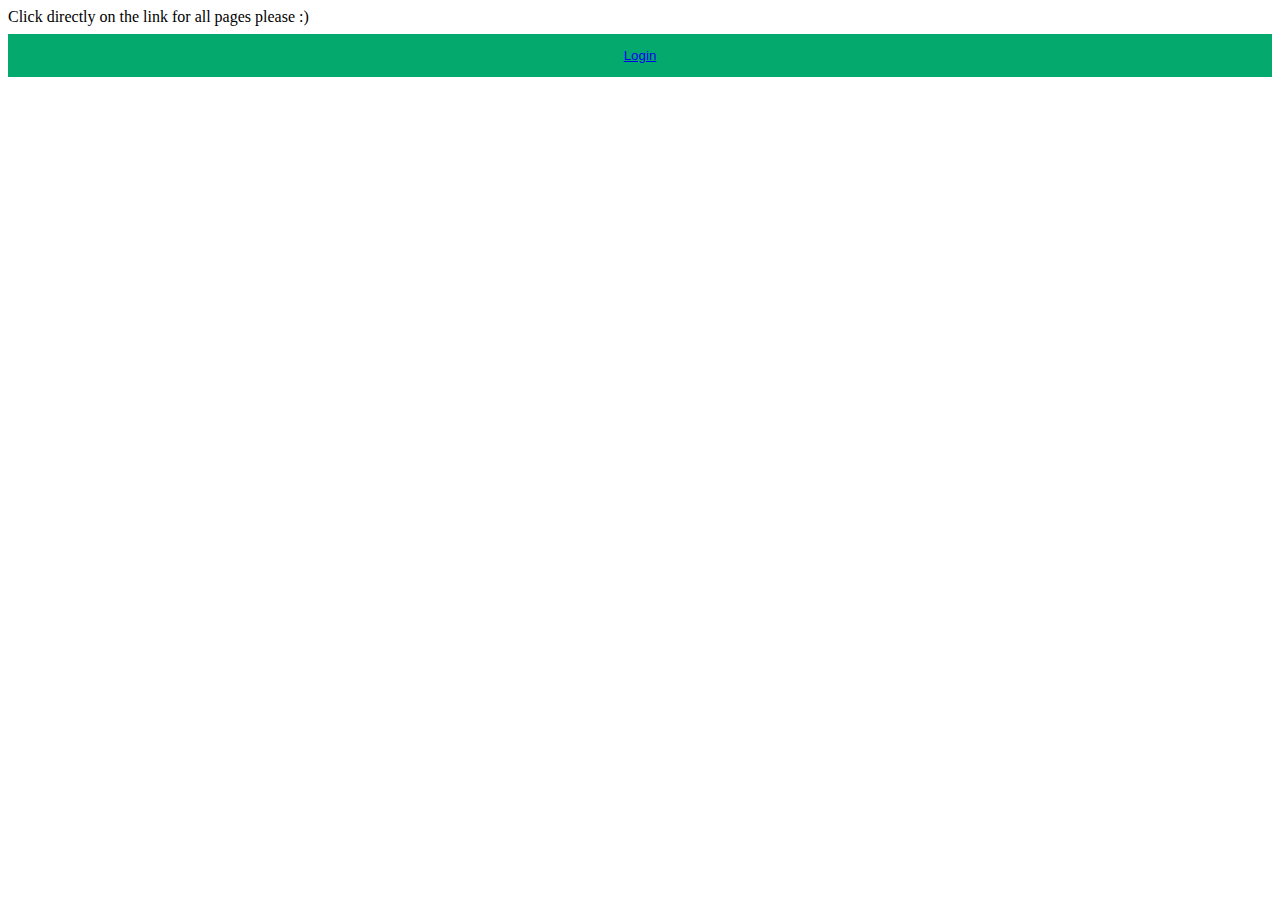
<file: Newcomers Info Website/index.html>
<!DOCTYPE html>
<html>
<head>
<meta charset="utf-8">
<meta name="viewport" content="width=device-width, initial-scale=1">
<meta http-equiv="X-UA-Compatible" content="ie=edge">
<title>sign in page</title>
<link rel="stylesheet" href="style.css">
</head>

Click directly on the link for all pages please :)
<button><a href="sign in page.html">Login</a></button>
</html>
</file>
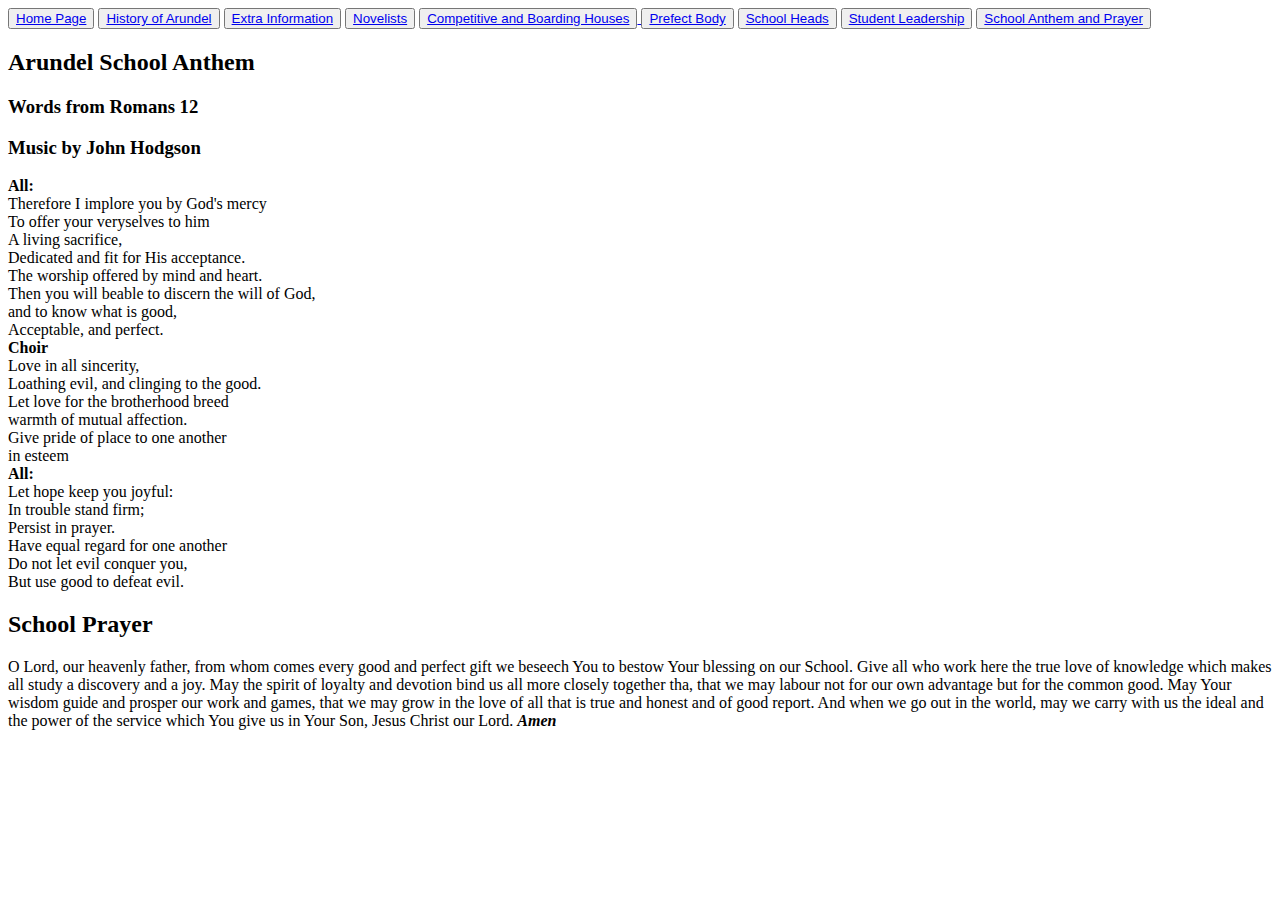
<file: Newcomers Info Website/anthem and prayer.html>
<!DOCTYPE>
<head>
<meta charset=utc-8>
<meta name="viewpoint" content=width device width, intial scale=1>
<title>School Anthem and Prayer</title>
</home>
<html>
<body>
<section>
<button><a href="Homepage.html">Home Page</a></button>
<button><a href="History of Arundel.html">History of Arundel</a></button>
<button><a href="Extra Info.html">Extra Information</a></button>
<button><a href="Games.html">Novelists</a></button>
<button><a href="Houses.html">Competitive and Boarding Houses</button>
<button><a href="prefect.html">Prefect Body</a></button>
<button><a href="School heads.html">School Heads</a></button>
<button><a href="captains.html">Student Leadership</a></button>
<button><a href="anthem and prayer.html">School Anthem and Prayer</a></button>
</section>
<section>
<h2>Arundel School Anthem</h2>
<h3>Words from Romans 12</h3>
<h3> Music by John Hodgson</h3>
<b>All:</b>
<br>Therefore I implore you by God's mercy
<br>To offer your veryselves to him
<br>A living sacrifice,
<br>Dedicated and fit for His acceptance.
<br>The worship offered by mind and heart.
<br>Then you will beable to discern the will of God,
<br>and to know what is good,
<br>Acceptable, and perfect.</br>
<b>Choir</b>
<br>Love in all sincerity,
<br>Loathing evil, and clinging to the good.
<br>Let love for the brotherhood breed
<br>warmth of mutual affection.
<br>Give pride of place to one another
<br>in esteem</br>
<b>All:</b>
<br>Let hope keep you joyful:
<br>In trouble stand firm;
<br>Persist in prayer.
<br>Have equal regard for one another
<br>Do not let evil conquer you,
<br>But use good to defeat evil.</br>
<h2>School Prayer</h2>
<p>O Lord, our heavenly father, from whom comes every good and perfect gift we beseech You to bestow Your blessing on our School. Give all who work here the true love of knowledge which makes all study a discovery and a joy. May the spirit of loyalty and devotion bind us all more closely together tha, that we may labour not for our own advantage but for the common good. May Your wisdom guide and prosper our work and games, that we may grow in the love of all that is true and honest and of good report. And when we go out in the world, may we carry with us the ideal and the power of the service which You give us in Your Son, Jesus Christ our Lord. <b><em>Amen</em></b></p>
</section>
</body>
</html>
</file>
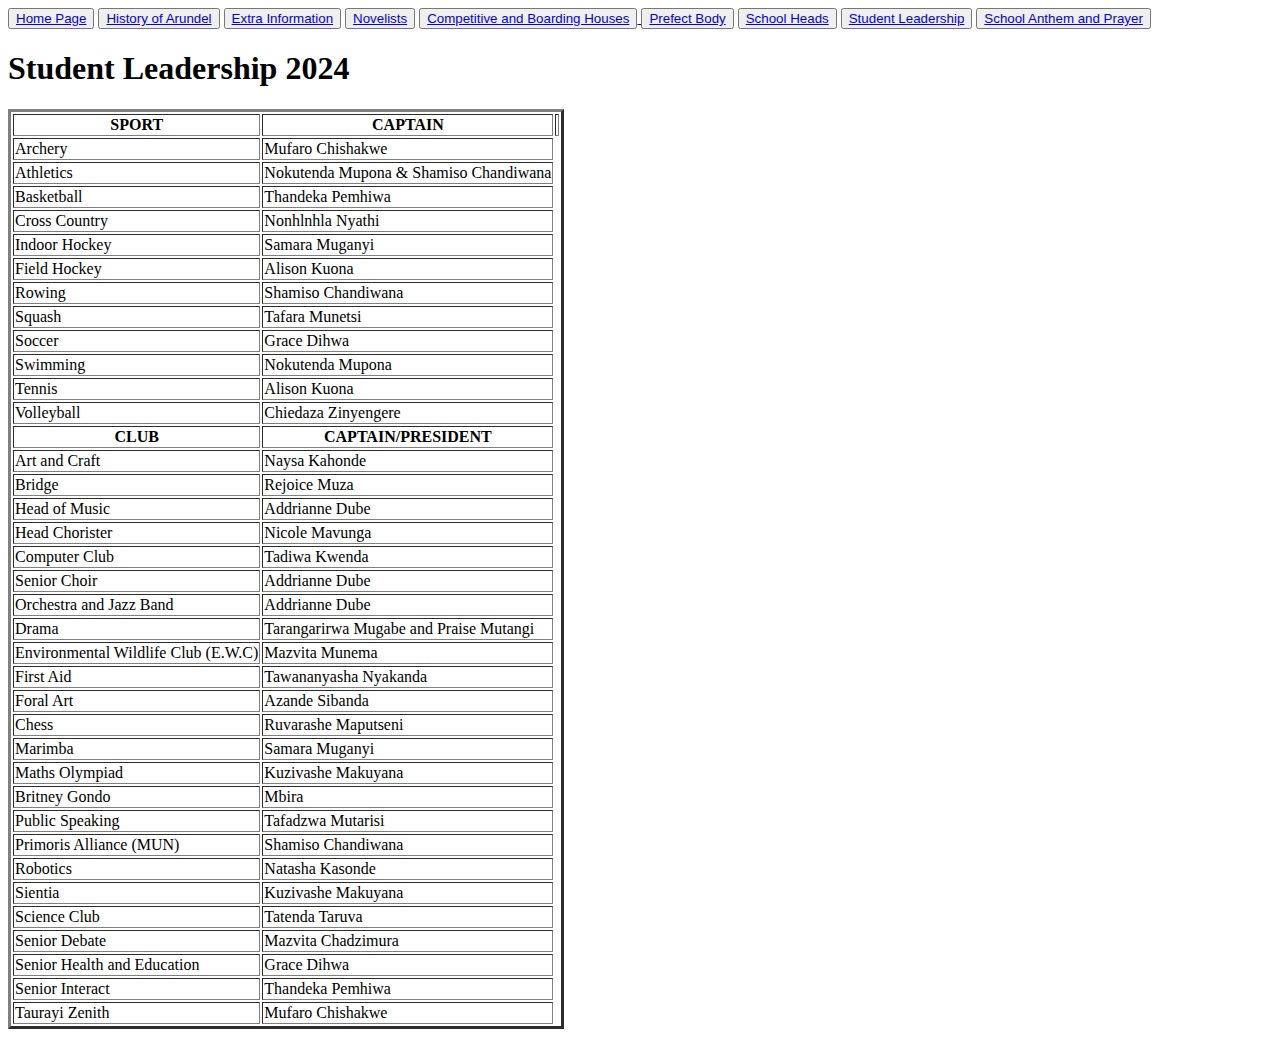
<file: Newcomers Info Website/captains.html>
<!DOCTYPE>
<head>
<meta charset=ufc-8>
<meta name="viewpoint" content="width device width, intial scale=1">
<title>Student Leadership 2024</title>
</head>
<html>
<body>
<section>
<button><a href="Homepage.html">Home Page</a></button>
<button><a href="History of Arundel.html">History of Arundel</a></button>
<button><a href="Extra Info.html">Extra Information</a></button>
<button><a href="Games.html">Novelists</a></button>
<button><a href="Houses.html">Competitive and Boarding Houses</button>
<button><a href="prefect.html">Prefect Body</a></button>
<button><a href="School heads.html">School Heads</a></button>
<button><a href="captains.html">Student Leadership</a></button>
<button><a href="anthem and prayer.html">School Anthem and Prayer</a></button>
</section>
<section>
<h1>Student Leadership 2024</h1>
<p>
<table border="3">
<tr>
<th><b>SPORT</b></th>
<th><b>CAPTAIN</b><th>
</tr>
<tr>
<td>Archery</td>
<td>Mufaro Chishakwe </td>
</tr>
<tr>
<td>Athletics </td>
<td>Nokutenda Mupona & Shamiso Chandiwana </td>
</tr>
<tr>
<td>Basketball </td>
<td>Thandeka Pemhiwa </td>
</tr>
<tr>
<td>Cross Country </td>
<td>Nonhlnhla Nyathi </td>
</tr>
<tr>
<td>Indoor Hockey </td>
<td>Samara Muganyi </td>
</tr>
<tr>
<td>Field Hockey </td>
<td>Alison Kuona </td>
</tr>
<tr>
<td>Rowing </td>
<td>Shamiso Chandiwana </td>
</tr>
<tr>
<td>Squash </td>
<td>Tafara Munetsi </td>
</tr>
<tr>
<td>Soccer </td>
<td>Grace Dihwa </td>
</tr>
<tr>
<td>Swimming </td>
<td>Nokutenda Mupona </td>
</tr>
<tr>
<td>Tennis </td>
<td>Alison Kuona </td>
</tr>
<tr>
<td>Volleyball </td>
<td>Chiedaza Zinyengere </td>
</tr>
<tr>
<th><b>CLUB </th>
<th>CAPTAIN/PRESIDENT</b> </th>
</tr>
<tr>
<td>Art and Craft </td>
<td>Naysa Kahonde </td>
</tr>
<tr>
<td>Bridge </td>
<td>Rejoice Muza </td>
</tr>
<tr>
<td>Head of Music </td>
<td>Addrianne Dube </td>
</tr>
<tr>
<td>Head Chorister </td>
<td>Nicole Mavunga </td>
</tr>
<tr>
<td>Computer Club </td>
<td>Tadiwa Kwenda </td>
</tr>
<tr>
<td>Senior Choir </td>
<td>Addrianne Dube </td>
</tr>
<tr>
<td>Orchestra and Jazz Band </td>
<td>Addrianne Dube </td>
</tr>
<tr>
<td>Drama </td>
<td>Tarangarirwa Mugabe and Praise Mutangi </td>
</tr>
<tr>
<td>Environmental Wildlife Club (E.W.C) </td>
<td>Mazvita Munema </td>
</tr>
<tr>
<td>First Aid </td>
<td>Tawananyasha Nyakanda </td>
</tr>
<tr>
<td>Foral Art </td>
<td>Azande Sibanda </td>
</tr>
<tr>
<td>Chess </td>
<td>Ruvarashe Maputseni </td>
</tr>
<tr>
<td>Marimba </td>
<td>Samara Muganyi </td>
</tr>
<tr>
<td>Maths Olympiad </td>
<td>Kuzivashe Makuyana </td>
</tr>
<tr>
<td>Britney Gondo </td>
<td>Mbira </td>
</tr>
<tr>
<td>Public Speaking </td>
<td>Tafadzwa Mutarisi </td>
</tr>
<tr>
<td>Primoris Alliance (MUN) </td>
<td>Shamiso Chandiwana </td>
</tr>
<tr>
<td>Robotics </td>
<td>Natasha Kasonde </td>
</tr>
<tr>
<td>Sientia </td>
<td>Kuzivashe Makuyana </td>
</tr>
<tr>
<td>Science Club </td>
<td>Tatenda Taruva </td>
</tr>
<tr>
<td>Senior Debate </td>
<td>Mazvita Chadzimura </td>
</tr>
<tr>
<td>Senior Health and Education </td>
<td>Grace Dihwa </td>
</tr>
<tr>
<td>Senior Interact </td>
<td>Thandeka Pemhiwa </td>
</tr>
<tr>
<td>Taurayi Zenith </td>
<td>Mufaro Chishakwe </td>
</tr>
</p>
</section>




</body>
</html>
</file>
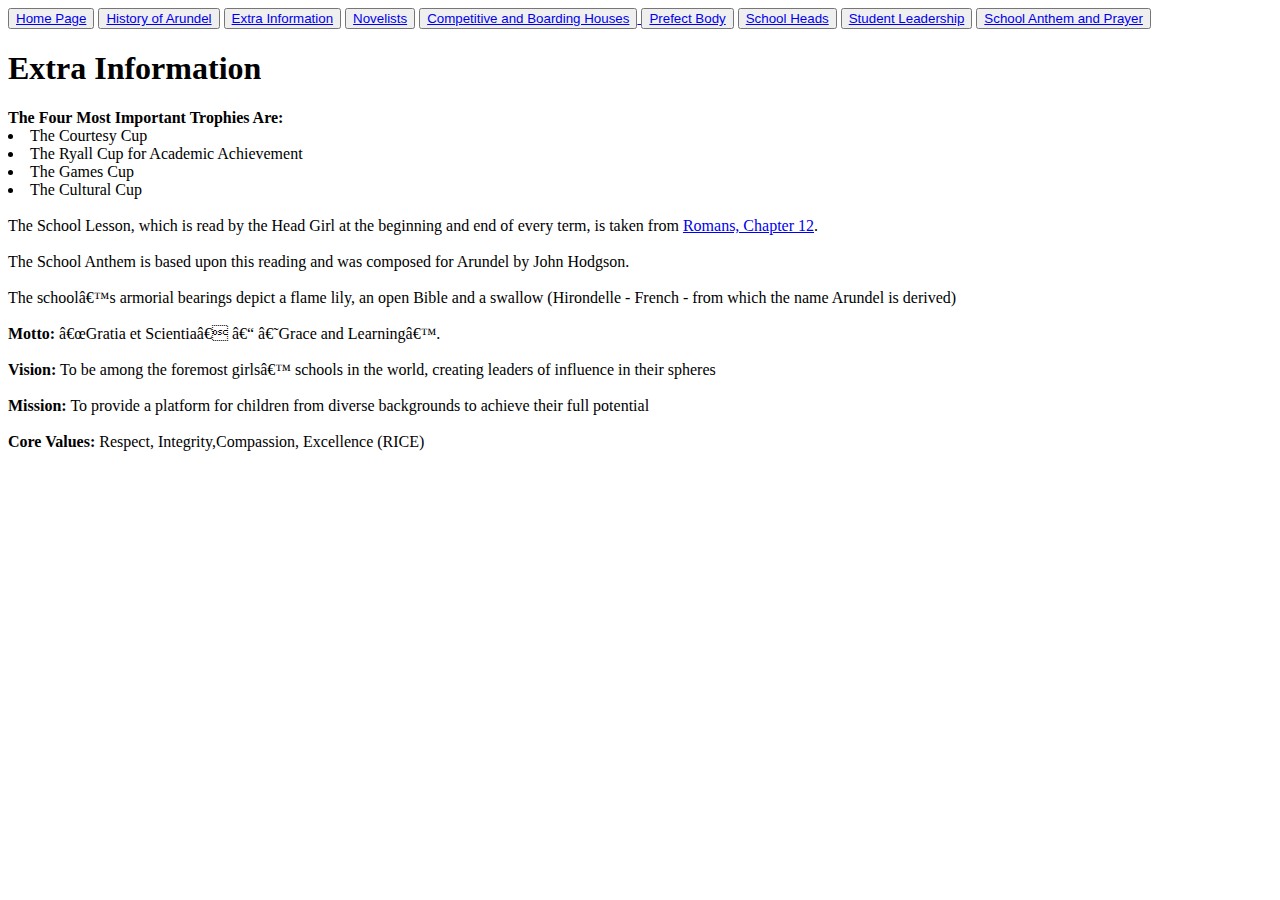
<file: Newcomers Info Website/Extra Info.html>
<!DOCTYPR html>
<html>
<head>
<meta charset="ufc-8">
<meta name="viewpoint" content="width=device-width, initial-scale=1">
<title>Extra Information</title>
</head>
<body>
<section>
<button><a href="Homepage.html">Home Page</a></button>
<button><a href="History of Arundel.html">History of Arundel</a></button>
<button><a href="Extra Info.html">Extra Information</a></button>
<button><a href="Games.html">Novelists</a></button>
<button><a href="Houses.html">Competitive and Boarding Houses</button>
<button><a href="prefect.html">Prefect Body</a></button>
<button><a href="School heads.html">School Heads</a></button>
<button><a href="captains.html">Student Leadership</a></button>
<button><a href="anthem and prayer.html">School Anthem and Prayer</a></button>
</section>

<h1>Extra Information</h1>

<section>
<b>The Four Most Important Trophies Are:</b>
<l>
<li>The Courtesy Cup</li>
<li>The Ryall Cup for Academic Achievement</li>
<li>The Games Cup </li>
<li>The Cultural Cup </li>
</l>
</section>

<section>
<br>The School Lesson, which is read by the Head Girl at the beginning and end of every term, is taken from <a href="romans 12.html">Romans, Chapter 12</a>.</br> 
<br>The School Anthem is based upon this reading and was composed for Arundel by John Hodgson.</br> 
<br>The school’s armorial bearings depict a flame lily, an open Bible and a swallow (Hirondelle - French - from which the name Arundel is derived)</br>
</section>

<section>
<br><b>Motto:</b> “Gratia et Scientia” – ‘Grace and Learning’.</br>
<br><b>Vision:</b> To be among the foremost girls’ schools in the world, creating leaders of influence in their spheres</br>
<br><b>Mission:</b> To provide a platform for children from diverse backgrounds to achieve their full potential</br>
<br><b>Core Values:</b> Respect, Integrity,Compassion, Excellence (RICE)</br>
</section>
<p>

</body>
</html>
</file>
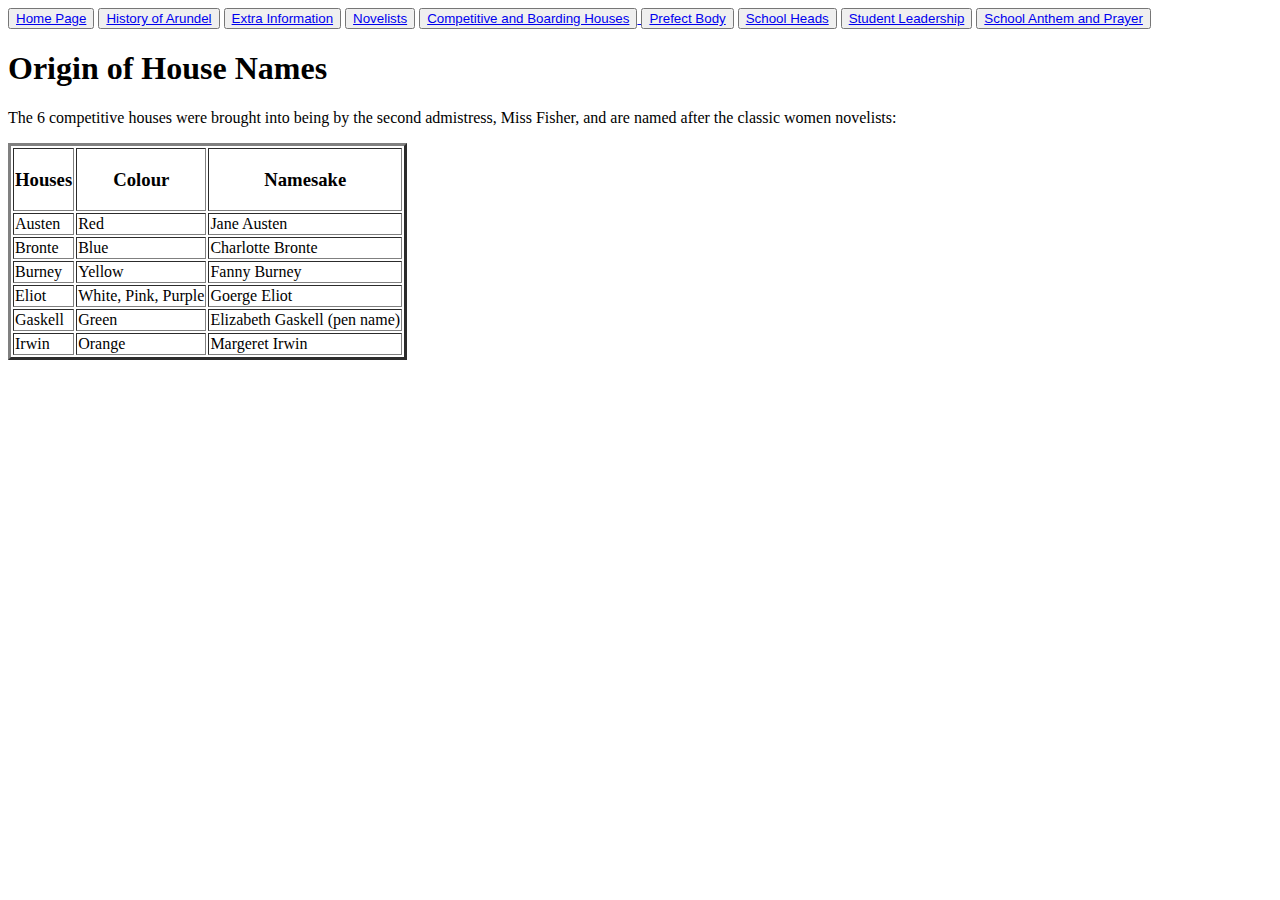
<file: Newcomers Info Website/Games.html>
<!DOCTYPE html>
<head>
<meta charset="ufc-8">
<meta name="viewpoint" content="width device-width, initial-scale=1">
<title>The Novelists</title>
</head>
<html>
<body>
<section>
<button><a href="Homepage.html">Home Page</a></button>
<button><a href="History of Arundel.html">History of Arundel</a></button>
<button><a href="Extra Info.html">Extra Information</a></button>
<button><a href="Games.html">Novelists</a></button>
<button><a href="Houses.html">Competitive and Boarding Houses</button>
<button><a href="prefect.html">Prefect Body</a></button>
<button><a href="School heads.html">School Heads</a></button>
<button><a href="captains.html">Student Leadership</a></button>
<button><a href="anthem and prayer.html">School Anthem and Prayer</a></button>
</section>
<h1>Origin of House Names</h1>

<section>
<p>The 6 competitive houses were brought into being by the second admistress, Miss Fisher, and are named after the classic women novelists:</p>
</section>

<section>
<p>
<table border="3">
<tr>
<th><h3>Houses</h3></th>
<th><h3>Colour</h3></th>
<th><h3>Namesake</h3></th>
</tr>
<tr>
<td>Austen</td>
<td>Red</td>
<td>Jane Austen</td>
</tr>
<tr>
<td>Bronte</td>
<td>Blue</td>
<td>Charlotte Bronte</td>
</tr>
<tr>
<td>Burney</td>
<td>Yellow</td>
<td>Fanny Burney</td>
</tr>
<tr>
<td>Eliot</td>
<td>White, Pink, Purple</td>
<td>Goerge Eliot</td>
</tr>
<tr>
<td>Gaskell</td>
<td>Green</td>
<td>Elizabeth Gaskell (pen name)</td>
</tr>
<tr>
<td>Irwin</td>
<td>Orange</td>
<td>Margeret Irwin</td>
</tr>
<table>
</p>
</section>

</body>
</html>
</file>
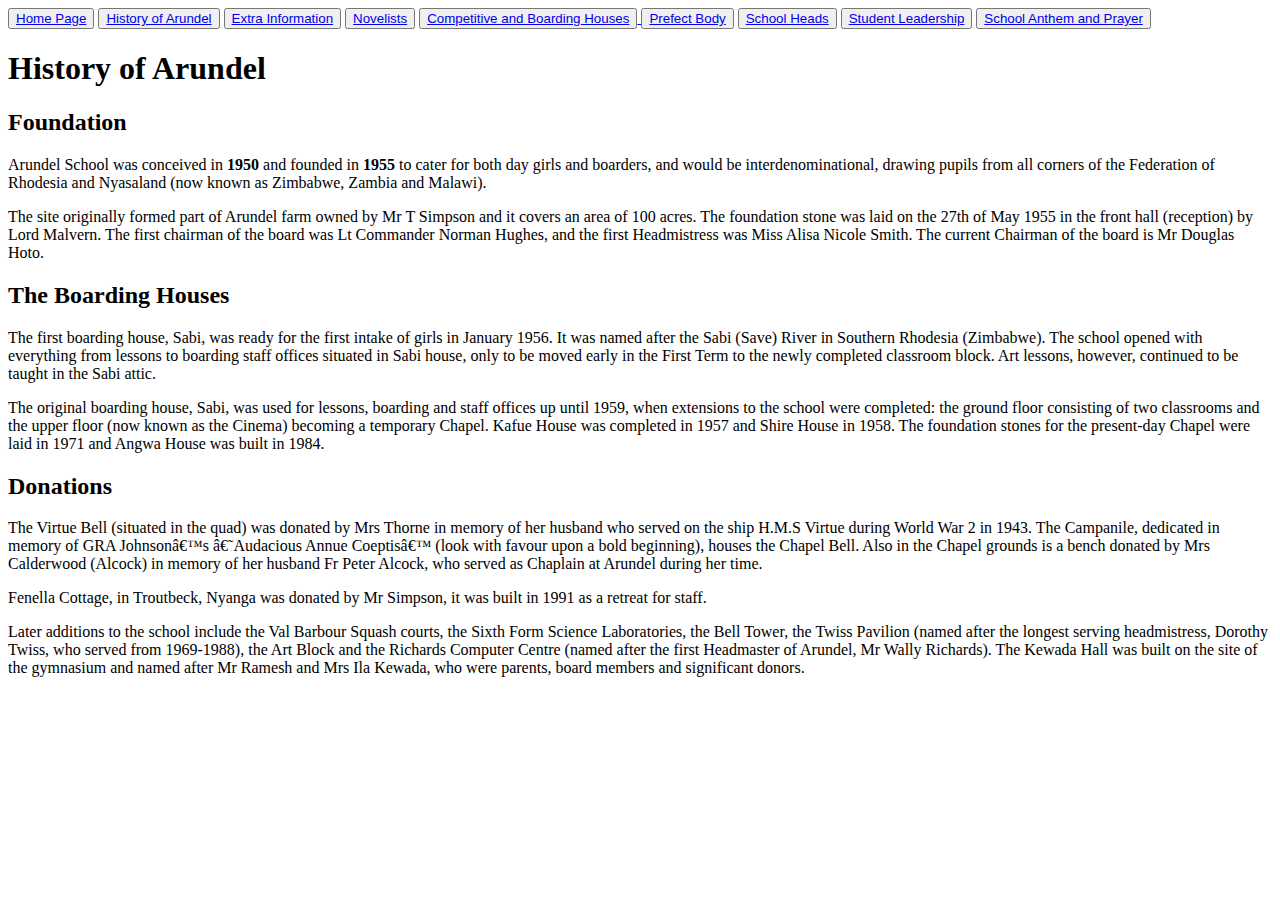
<file: Newcomers Info Website/History of Arundel.html>
<!DOCTYPR html> 
<html>
<head>
<meta charset="ufc-8">
<meta name="viewpoint" content="width=device-width, initial-scale=1">
<title>History of Arundel</title>
</head>
<body>
<section>
<button><a href="Homepage.html">Home Page</a></button>
<button><a href="History of Arundel.html">History of Arundel</a></button>
<button><a href="Extra Info.html">Extra Information</a></button>
<button><a href="Games.html">Novelists</a></button>
<button><a href="Houses.html">Competitive and Boarding Houses</button>
<button><a href="prefect.html">Prefect Body</a></button>
<button><a href="School heads.html">School Heads</a></button>
<button><a href="captains.html">Student Leadership</a></button>
<button><a href="anthem and prayer.html">School Anthem and Prayer</a></button>
</section>
<h1>History of Arundel</h1>
<section>
<h2>Foundation</h2>
<p>Arundel School was conceived in <strong>1950</strong> and founded in <strong>1955</strong> to cater for both day girls and boarders, and would be interdenominational, drawing pupils from all corners of the Federation of Rhodesia and Nyasaland (now known as Zimbabwe, Zambia and Malawi). </p>
<p>The site originally formed part of Arundel farm owned by Mr T Simpson and it covers an area of 100 acres. The foundation stone was laid on the 27th of May 1955 in the front hall (reception) by Lord Malvern. The first chairman of the board was Lt Commander Norman Hughes, and the first Headmistress was Miss Alisa Nicole Smith. The current Chairman of the board is Mr Douglas Hoto.</p>
</section>

<section>
<h2>The Boarding Houses</h2>
<p>The first boarding house, Sabi, was ready for the first intake of girls in January 1956. It was named after the Sabi (Save) River in Southern Rhodesia (Zimbabwe). The school opened with everything from lessons to boarding staff offices situated in Sabi house, only to be moved early in the First Term to the newly completed classroom block. Art lessons, however, continued to be taught in the Sabi attic. </p>
<p>The original boarding house, Sabi, was used for lessons, boarding and staff offices up until 1959, when extensions to the school were completed: the ground floor consisting of two classrooms and the upper floor (now known as the Cinema) becoming a temporary Chapel. Kafue House was completed in 1957 and Shire House in 1958. The foundation stones for the present-day Chapel were laid in 1971 and Angwa House was built in 1984.</p>
</section>

<section>
<h2>Donations</h2>
<p>The Virtue Bell (situated in the quad) was donated by Mrs Thorne in memory of her husband who served on the ship H.M.S Virtue during World War 2 in 1943. The Campanile, dedicated in memory of GRA Johnson’s ‘Audacious Annue Coeptis’ (look with favour upon a bold beginning), houses the Chapel Bell. Also in the Chapel grounds is a bench donated by Mrs Calderwood (Alcock) in memory of her husband Fr Peter Alcock, who served as Chaplain at Arundel during her time.</p>
<p>Fenella Cottage, in Troutbeck, Nyanga was donated by Mr Simpson, it was built in 1991 as a retreat for staff.</p> 
<p>Later additions to the school include the Val Barbour Squash courts, the Sixth Form Science Laboratories, the Bell Tower, the Twiss Pavilion (named after the longest serving headmistress, Dorothy Twiss, who served from 1969-1988), the Art Block and the Richards Computer Centre (named after the first Headmaster of Arundel, Mr Wally Richards). The Kewada Hall was built on the site of the gymnasium and named after Mr Ramesh and Mrs Ila Kewada, who were parents, board members and significant donors.</p>
</section>

</body>
</html>
</file>
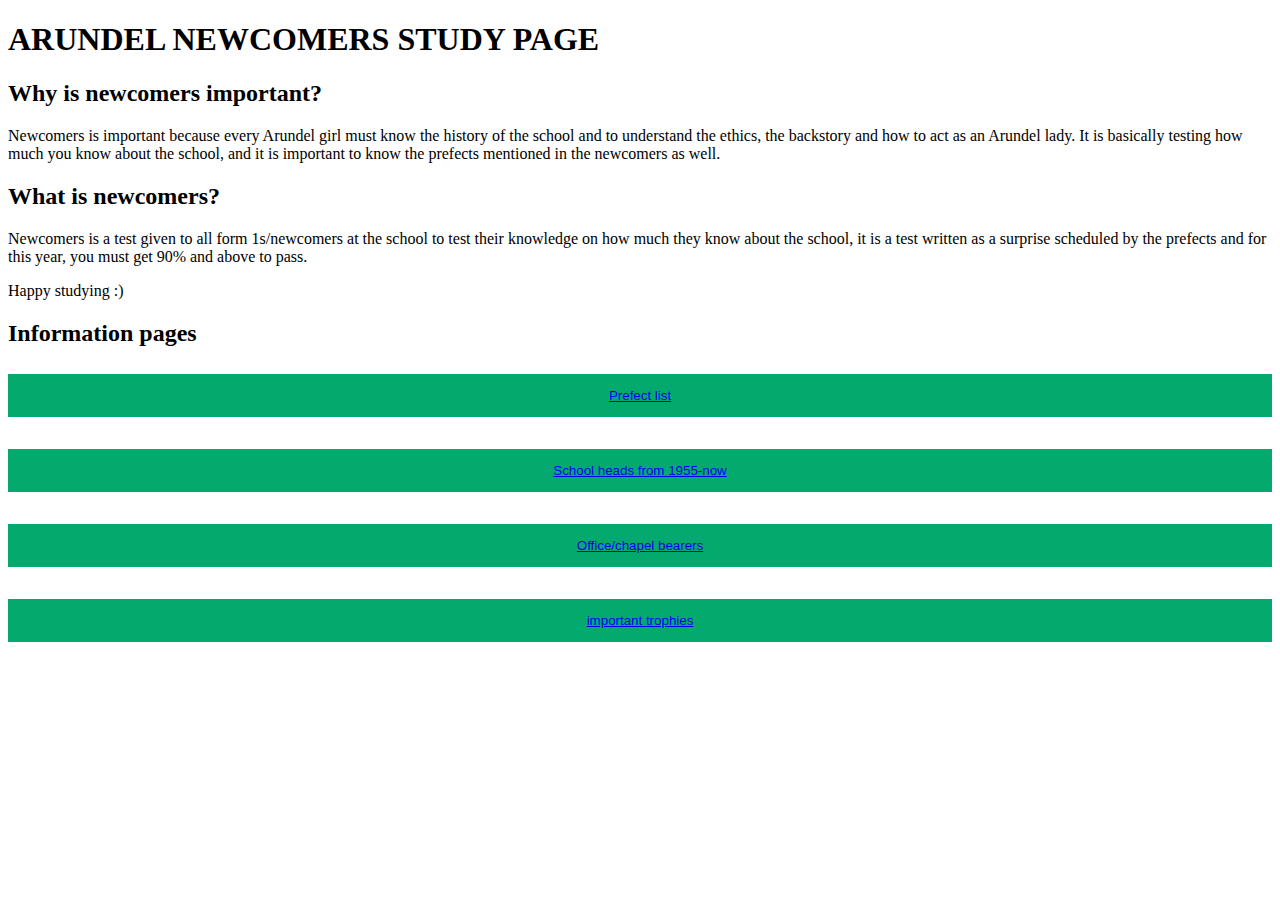
<file: Newcomers Info Website/Homepage 2.html>
<!DOCTYPE html>
<html>
<head>
<meta charset="utf-8">
<meta name="viewport" content="width=device-width, initial-scale=1">
<meta http-equiv="X-UA-Compatible" content="ie=edge">
<title>Newcomers homepage</title>
<link rel="stylesheet" href="style.css">
</head>
<section>
<h1>ARUNDEL NEWCOMERS STUDY PAGE</h1>

<h2>Why is newcomers important?</h2>

Newcomers is important because every Arundel girl must know the history of the school and to understand the ethics, the backstory and how to act as an Arundel lady. It is basically testing how much you know about the school, and it is important to know the prefects mentioned in the newcomers as well.

<h2>What is newcomers?</h2>

<p>
Newcomers is a test given to all form 1s/newcomers at the school to test their knowledge on how much they know about the school, it is a test written as a surprise scheduled by the prefects and for this year, you must get 90% and above to pass.
</p> 
<p>
Happy studying :)
</p>
</section>
<section>
<h2>Information pages</h2>
<p>
<button><a href="prefect.html">Prefect list</a></button>
</p>
<p>
<button><a href="School heads.html">School heads from 1955-now</a></button>
</p>
<p>
<button><a href="office and chapel bearers.html">Office/chapel bearers</a></button>
</p>
<p>
<button><a href="four of our most important trophies.html">important trophies<a></button>
</html>
</file>
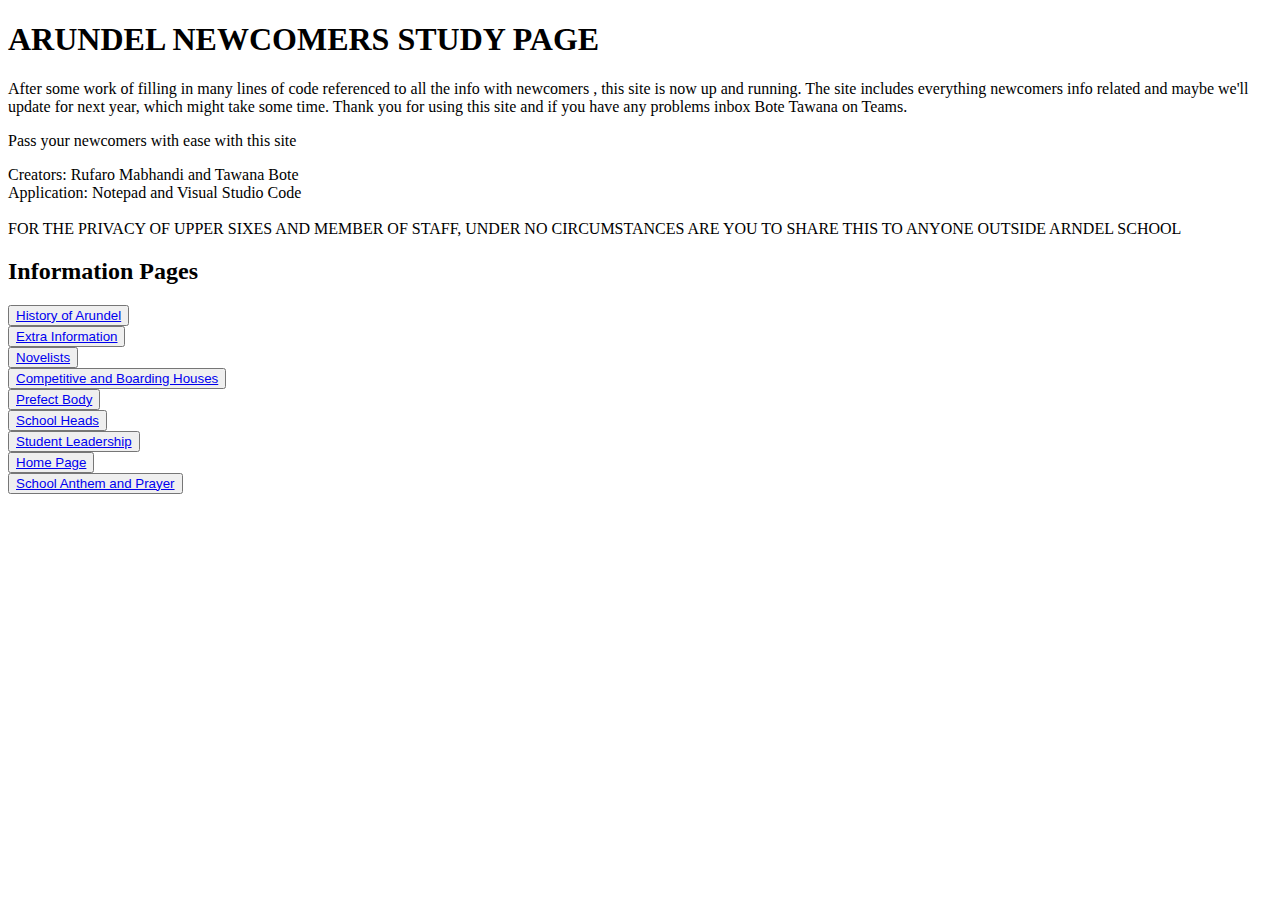
<file: Newcomers Info Website/Homepage.html>
<!DOCTYPE html>
<head>
<meta charset="ufc-8">
<meta name="viewpoint" content="width device-width, initial-scale=1">
<title>Home Page</title>
</head>
<html>
<body>
<h1>ARUNDEL NEWCOMERS STUDY PAGE</h1>

<section>
<p>After some work of filling in many lines of code referenced to all the info with newcomers , this site is now up and running. The site includes everything newcomers info related and maybe we'll update for next year, which might take some time. Thank you for using this site and if you have any problems inbox Bote Tawana on Teams.</p>
<p>Pass your newcomers with ease with this site</p>
<p>Creators: Rufaro Mabhandi and Tawana Bote <br>Application: Notepad and Visual Studio Code</br><br>FOR THE PRIVACY OF UPPER SIXES AND MEMBER OF STAFF, UNDER NO CIRCUMSTANCES ARE YOU TO SHARE THIS TO ANYONE OUTSIDE ARNDEL SCHOOL</p>
</section>

<section>
<h2>Information Pages</h2>
<button><a href="History of Arundel.html">History of Arundel</a></button>
<br><button><a href="Extra Info.html">Extra Information</a></button>
<br><button><a href="Games.html">Novelists</a></button>
<br><button><a href="Houses.html">Competitive and Boarding Houses</button>
<br><button><a href="prefect.html">Prefect Body</a></button>
<br><button><a href="School heads.html">School Heads</a></button>
<br><button><a href="captains.html">Student Leadership</a></button>
<br><button><a href="Homepage.html">Home Page</a></button>
<br><button><a href="anthem and prayer.html">School Anthem and Prayer</a></button>
</section>

</body>
</html>
</file>
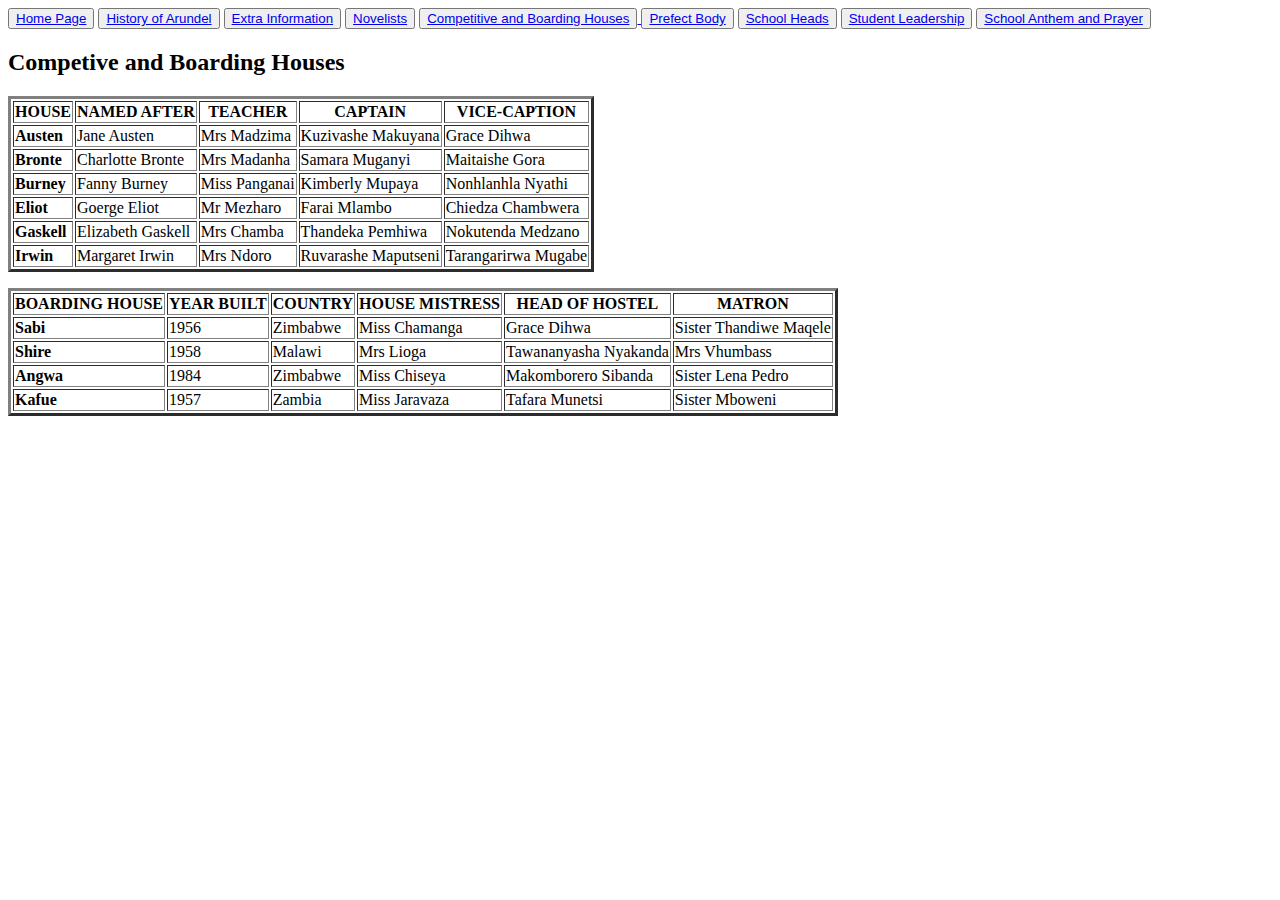
<file: Newcomers Info Website/Houses.html>
<!DOCTYPE html>
<head>
<meta charset="ufc-8">
<meta name="viewpoint" content="width device-width, initial-scale=1">
<title>Competitive and Boarding Houses</title>
</head>
<html>
<body>
<section>
<button><a href="Homepage.html">Home Page</a></button>
<button><a href="History of Arundel.html">History of Arundel</a></button>
<button><a href="Extra Info.html">Extra Information</a></button>
<button><a href="Games.html">Novelists</a></button>
<button><a href="Houses.html">Competitive and Boarding Houses</button>
<button><a href="prefect.html">Prefect Body</a></button>
<button><a href="School heads.html">School Heads</a></button>
<button><a href="captains.html">Student Leadership</a></button>
<button><a href="anthem and prayer.html">School Anthem and Prayer</a></button>
</section>

<section>
<h2>Competive and Boarding Houses</h2>
<p>
<table border="3">
<tr>
<th><b>HOUSE</b></th>
<th><b>NAMED AFTER</b></th>
<th><b>TEACHER</b></th>
<th><b>CAPTAIN</b></th>
<th><b>VICE-CAPTION</b></th>
</tr>
<tr>
<td><b>Austen</b></td>
<td>Jane Austen</td>
<td>Mrs Madzima</td>
<td>Kuzivashe Makuyana</td>
<td>Grace Dihwa</td>
</tr>
<tr>
<td><b>Bronte</b></td>
<td>Charlotte Bronte</td>
<td>Mrs Madanha</td>
<td>Samara Muganyi</td>
<td>Maitaishe Gora</td>
</tr>
<tr>
<td><b>Burney</b></td>
<td>Fanny Burney</td>
<td>Miss Panganai</td>
<td>Kimberly Mupaya</td>
<td>Nonhlanhla Nyathi</td>
</tr>
<tr>
<td><b>Eliot</b></td>
<td>Goerge Eliot</td>
<td>Mr Mezharo</td>
<td>Farai Mlambo</td>
<td>Chiedza Chambwera</td>
</tr>
<tr>
<td><b>Gaskell</b></td>
<td>Elizabeth Gaskell</td>
<td>Mrs Chamba</td>
<td>Thandeka Pemhiwa</td>
<td>Nokutenda Medzano</td>
</tr>
<tr>
<td><b>Irwin</b></td>
<td>Margaret Irwin</td>
<td>Mrs Ndoro</td>
<td>Ruvarashe Maputseni</td>
<td>Tarangarirwa Mugabe</td>
</tr>
</p>
</section>

<section>
<table border="3">
<p>
<tr>
<th><b>BOARDING HOUSE</b></th>
<th><b>YEAR BUILT</b></th>
<th><b>COUNTRY</b></th>
<th><b>HOUSE MISTRESS</b></th>
<th><b>HEAD OF HOSTEL</b></th>
<th><b>MATRON</b></th>
</tr>
<tr>
<td><b>Sabi</b></td>
<td>1956</td>
<td>Zimbabwe</td>
<td>Miss Chamanga</td>
<td>Grace Dihwa</td>
<td>Sister Thandiwe Maqele</td>
</tr>
<tr>
<td><b>Shire</b></td>
<td>1958</td>
<td>Malawi</td>
<td>Mrs Lioga</td>
<td>Tawananyasha Nyakanda</td>
<td>Mrs Vhumbass</td>
</tr>
<tr>
<td><b>Angwa</b></td>
<td>1984</td>
<td>Zimbabwe</td>
<td>Miss Chiseya</td>
<td>Makomborero Sibanda</td>
<td>Sister Lena Pedro</td>
</tr>
<tr>
<td><b>Kafue</b></td>
<td>1957</td>
<td>Zambia</td>
<td>Miss Jaravaza</td>
<td>Tafara Munetsi</td>
<td>Sister Mboweni</td>
</tr>
</p>
</section>

</body>
</html>
</file>
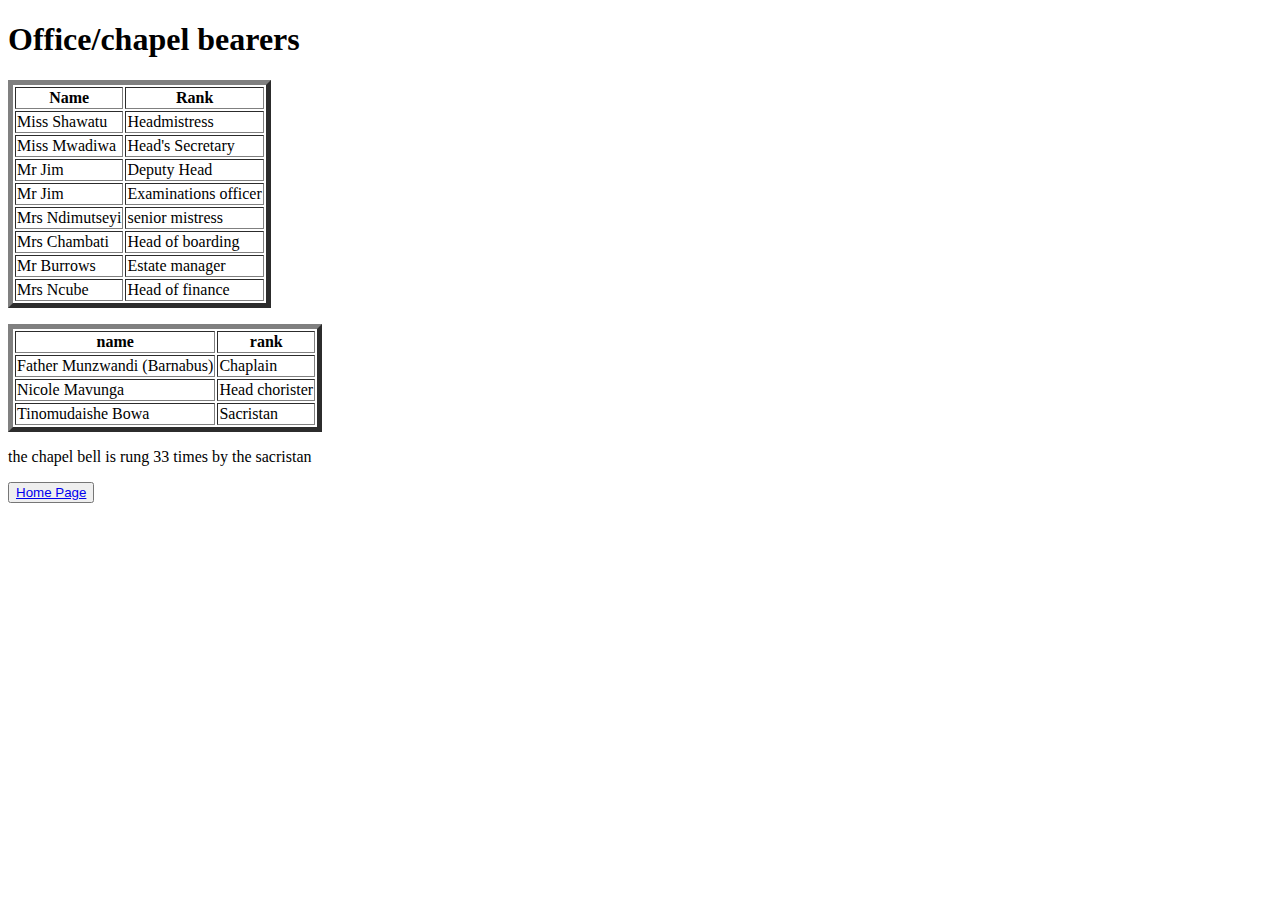
<file: Newcomers Info Website/office and chapel bearers.html>
<!DOCTYPE html>
<html>
<head>
<meta charset="utf-8">
<meta name="viewport" content="width=device-width, initial-scale=1">
<title>office and chapel bearers</title>
</head>
<section>
<h1>Office/chapel bearers</h1>
<p>
<table>
<table border="5">
<tr>
	<th>Name</th>
	<th>Rank</th>
</tr>
<tr>
	<td>Miss Shawatu</td>
	<td>Headmistress</td>
</tr>
<tr>
	<td>Miss Mwadiwa</td>
	<td>Head's Secretary</td>
</tr>
<tr>
	<td>Mr Jim</td>
	<td>Deputy Head</td>
</tr>
<tr>
	<td>Mr Jim</td>
	<td>Examinations officer</td>
</tr>
<tr>
	<td>Mrs Ndimutseyi</td>
	<td>senior mistress</td>
</tr>
<tr>
	<td>Mrs Chambati</td>
	<td>Head of boarding</td>
</tr>
<tr>
	<td>Mr Burrows</td>
	<td>Estate manager</td>
</tr>
<tr>
	<td>Mrs Ncube</td>
	<td>Head of finance</td>
</tr>
</table>
</p>
<p>
<table>
<table border="5">
<tr>
	<th>name</th>
	<th>rank</th>
</tr>
<tr>
	<td>Father Munzwandi (Barnabus)</td>
	<td>Chaplain</td>
</tr>
<tr>
	<td>Nicole Mavunga</td>
	<td>Head chorister</td>
</tr>
<tr>
	<td>Tinomudaishe Bowa</td>
	<td>Sacristan</td>
</tr>
</table>
</p>
<p>
the chapel bell is rung 33 times by the sacristan
</p>
</section>
<section>
<p>
<button><a href="homepage.html">Home Page</a></button>
</p>
</section>
</html>
</file>
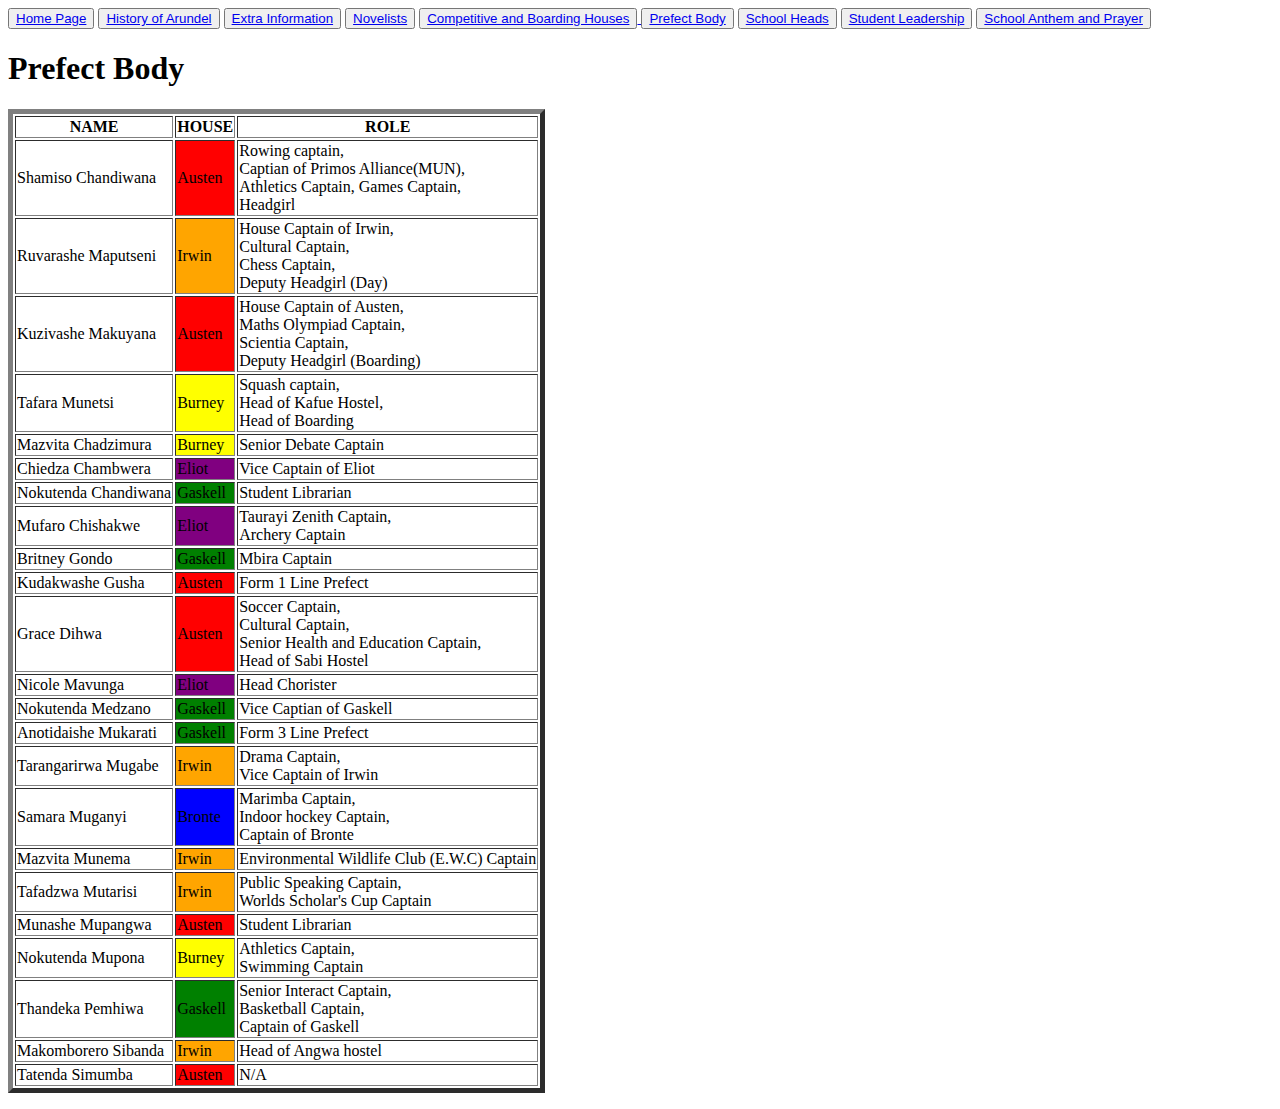
<file: Newcomers Info Website/prefect.html>
<!DOCTYPE html>
<html>
<head>
<meta charset="utf-8">
<meta name="viewport" content="width=device-width, initial-scale=1">
<title>Prefect Body 2024</title>
</head>
<section>
<button><a href="Homepage.html">Home Page</a></button>
<button><a href="History of Arundel.html">History of Arundel</a></button>
<button><a href="Extra Info.html">Extra Information</a></button>
<button><a href="Games.html">Novelists</a></button>
<button><a href="Houses.html">Competitive and Boarding Houses</button>
<button><a href="prefect.html">Prefect Body</a></button>
<button><a href="School heads.html">School Heads</a></button>
<button><a href="captains.html">Student Leadership</a></button>
<button><a href="anthem and prayer.html">School Anthem and Prayer</a></button>
</section>

<section>
<h1>Prefect Body</h1>
<p>
<table>
<tr>
<table border="5">
	<th>NAME</th>
	<th>HOUSE      </th>
	<th>ROLE</th>
</tr>
<tr>
	<td>Shamiso Chandiwana</td>
	<td style="background-color:Red">Austen    </td>
	<td>Rowing captain,<br>Captian of Primos Alliance(MUN),<br>Athletics Captain, Games Captain, <br>Headgirl</td>
</tr>
<tr>
	<td>Ruvarashe Maputseni</td>
	<td style="background-color:Orange">Irwin     </td>
	<td>House Captain of Irwin, <br>Cultural Captain, <br>Chess Captain, <br>Deputy Headgirl (Day)</td>
</tr>
<tr>
	<td>Kuzivashe Makuyana</td>
	<td style="background-color:Red">Austen</td>
	<td>House Captain of Austen, <br>Maths Olympiad Captain, <br>Scientia Captain, <br>Deputy Headgirl (Boarding)</td>
</tr>
<tr>
	<td>Tafara Munetsi</td>
	<td style="background-color:Yellow">Burney</td>
	<td>Squash captain, <br>Head of Kafue Hostel, <br>Head of Boarding</td>
</tr>
<tr>
	<td>Mazvita Chadzimura</td>
	<td style="background-color:Yellow">Burney<br></td>
	<td>Senior Debate Captain</td>
</tr>
<tr>
	<td>Chiedza Chambwera</td>
	<td style="background-color:Purple">Eliot<br></td>
	<td>Vice Captain of Eliot</td>
</tr>
<tr>
	<td>Nokutenda Chandiwana</td>
	<td style="background-color:Green">Gaskell<br></td>
	<td>Student Librarian</td>
</tr>
<tr>
	<td>Mufaro Chishakwe</td>
	<td style="background-color:Purple">Eliot</td>
	<td>Taurayi Zenith Captain, <br>Archery Captain</td>
</tr>
<tr>
	<td>Britney Gondo</td>
	<td style="background-color:Green">Gaskell</td>
	<td>Mbira Captain</td>
</tr>
<tr>
	<td>Kudakwashe Gusha</td>
	<td style="background-color:Red">Austen</td>
	<td>Form 1 Line Prefect</td>
</tr>
<tr>
	<td>Grace Dihwa</td>
	<td style="background-color:Red">Austen</td>
	<td>Soccer Captain, <br>Cultural Captain, <br>Senior Health and Education Captain, <br>Head of Sabi Hostel</td>
</tr>
<tr>
	<td>Nicole Mavunga</td>
	<td style="background-color:Purple">Eliot<br></td>
	<td>Head Chorister</td>
</tr>
<tr>
	<td>Nokutenda Medzano</td>
	<td style="background-color:Green">Gaskell<br></td>
	<td>Vice Captian of Gaskell</td>
</tr>
<tr>
	<td>Anotidaishe Mukarati</td>
	<td style="background-color:Green">Gaskell<br></td>
	<td>Form 3 Line Prefect</td>
</tr>
<tr>
	<td>Tarangarirwa Mugabe</td>
	<td style="background-color:Orange">Irwin</td>
	<td>Drama Captain,<br>Vice Captain of Irwin</td>
</tr>
<tr>
	<td>Samara Muganyi</td>
	<td style="background-color:Blue">Bronte</td>
	<td>Marimba Captain, <br>Indoor hockey Captain, <br>Captain of Bronte</td>
</tr>
<tr>
	<td>Mazvita Munema</td>
	<td style="background-color:Orange">Irwin</td>
	<td>Environmental Wildlife Club (E.W.C) Captain</td>
</tr>
<tr>
	<td>Tafadzwa Mutarisi</td>
	<td style="background-color:Orange">Irwin</td>
	<td>Public Speaking Captain, <br>Worlds Scholar's Cup Captain</td>
</tr>
<tr>
	<td>Munashe Mupangwa</td>
	<td style="background-color:Red">Austen<br></td>
	<td>Student Librarian</td>
</tr>
<tr>
	<td>Nokutenda Mupona</td>
	<td style="background-color:Yellow">Burney</td>
	<td>Athletics Captain, <br>Swimming Captain</td>
</tr>
<tr>
	<td>Thandeka Pemhiwa</td>
	<td style="background-color:Green">Gaskell</td>
	<td> Senior Interact Captain, <br>Basketball Captain, <br>Captain of Gaskell</td>
</tr>
<tr>
	<td>Makomborero Sibanda</td>
	<td style="background-color:Orange">Irwin<br></td>
	<td>Head of Angwa hostel</td>
</tr>
<tr>
	<td>Tatenda Simumba</td>
	<td style="background-color:Red">Austen<br></td>
	<td>N/A</td>
</tr>
</table>
</p>
</section>
</html>
</file>
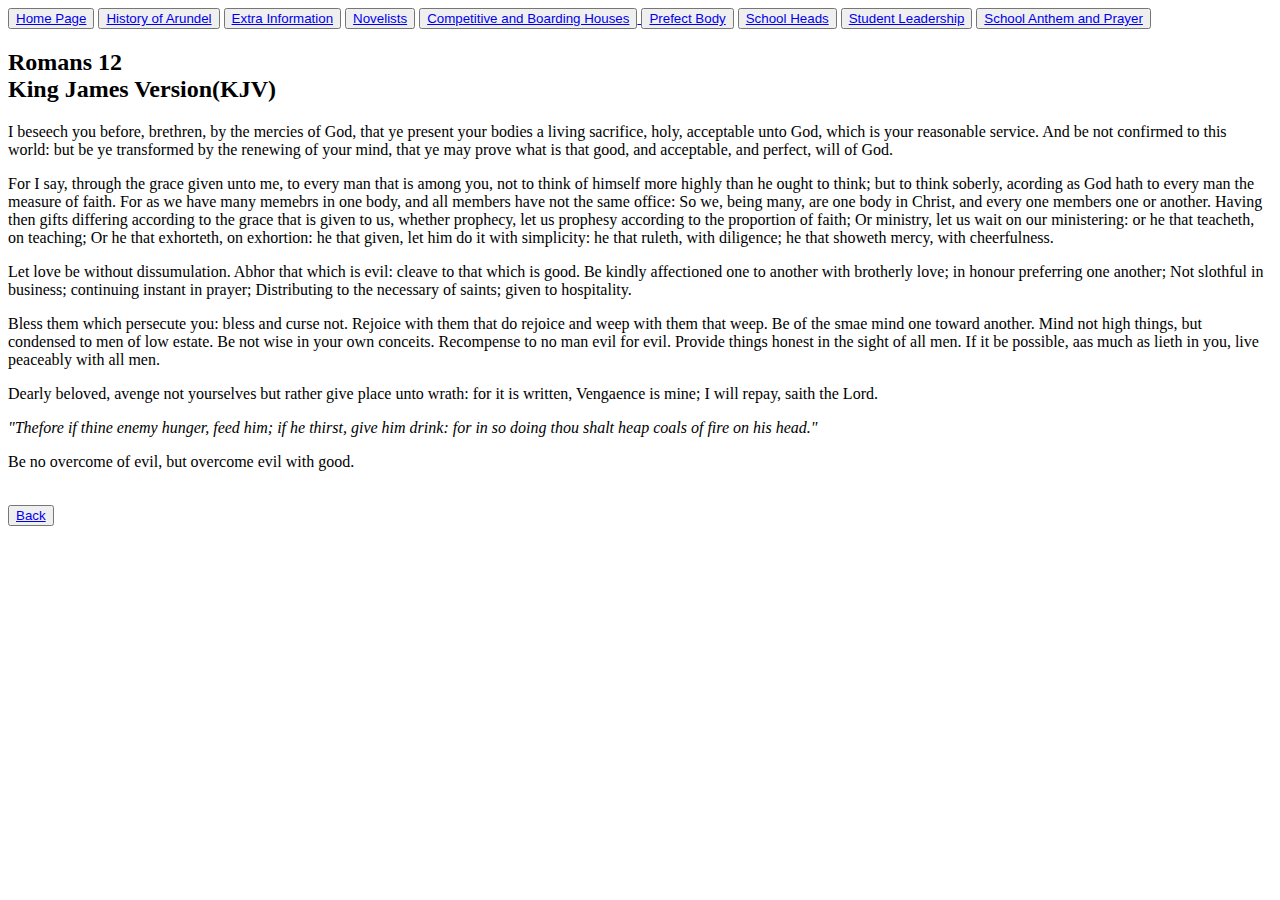
<file: Newcomers Info Website/romans 12.html>
<!DOCTYPE html>
<head>
<meat charset="ufc-8">
<meta name="viewpoint" content="width device width, intial scale=1">
<title>Roman, Chapter 12</title>
</head>
<html>
<body>
<section>
<button><a href="Homepage.html">Home Page</a></button>
<button><a href="History of Arundel.html">History of Arundel</a></button>
<button><a href="Extra Info.html">Extra Information</a></button>
<button><a href="Games.html">Novelists</a></button>
<button><a href="Houses.html">Competitive and Boarding Houses</button>
<button><a href="prefect.html">Prefect Body</a></button>
<button><a href="School heads.html">School Heads</a></button>
<button><a href="captains.html">Student Leadership</a></button>
<button><a href="anthem and prayer.html">School Anthem and Prayer</a></button>
</section>
<section>
<h2>Romans 12 <br>King James Version(KJV)</h2>
<p>I beseech you before, brethren, by the mercies of God, that ye present your bodies a living sacrifice, holy, acceptable unto God, which is your reasonable service. And be not confirmed to this world: but be ye transformed by the renewing of your mind, that ye may prove what is that good, and acceptable, and perfect, will of God.</p>
<p>For I say, through the grace given unto me, to every man that is among you, not to think of himself more highly than he ought to think; but to think soberly, acording as God hath to every man the measure of faith. For as we have many memebrs in one body, and all members have not the same office: So we, being many, are one body in Christ, and every one members one or another. Having then gifts differing according to the grace that is given to us, whether prophecy, let us prophesy according to the proportion of faith; Or ministry, let us wait on our ministering: or he that teacheth, on teaching; Or he that exhorteth, on exhortion: he that given, let him do it with simplicity: he that ruleth, with diligence; he that showeth mercy, with cheerfulness. </p>
<p>Let love be without dissumulation. Abhor that which is evil: cleave to that which is good. Be kindly affectioned one to another with brotherly love; in honour preferring one another; Not slothful in business; continuing instant in prayer; Distributing to the necessary of saints; given to hospitality. </p>
<p>Bless them which persecute you: bless and curse not. Rejoice with them that do rejoice and weep with them that weep. Be of the smae mind one toward another. Mind not high things, but condensed to men of low estate. Be not wise in your own conceits. Recompense to no man evil for evil. Provide things honest in the sight of all men. If it be possible, aas much as lieth in you, live peaceably with all men. </p>
<p>Dearly beloved, avenge not yourselves but rather give place unto wrath: for it is written, Vengaence is mine; I will repay, saith the Lord.</p>
<p><em>"Thefore if thine enemy hunger, feed him; if he thirst, give him drink: for in so doing thou shalt heap coals of fire on his head."</em></p>
<p> Be no overcome of evil, but overcome evil with good.</p>
</section>
<br><button><a href="Extra Info.html">Back</a></button>
</body>
</html>
</file>
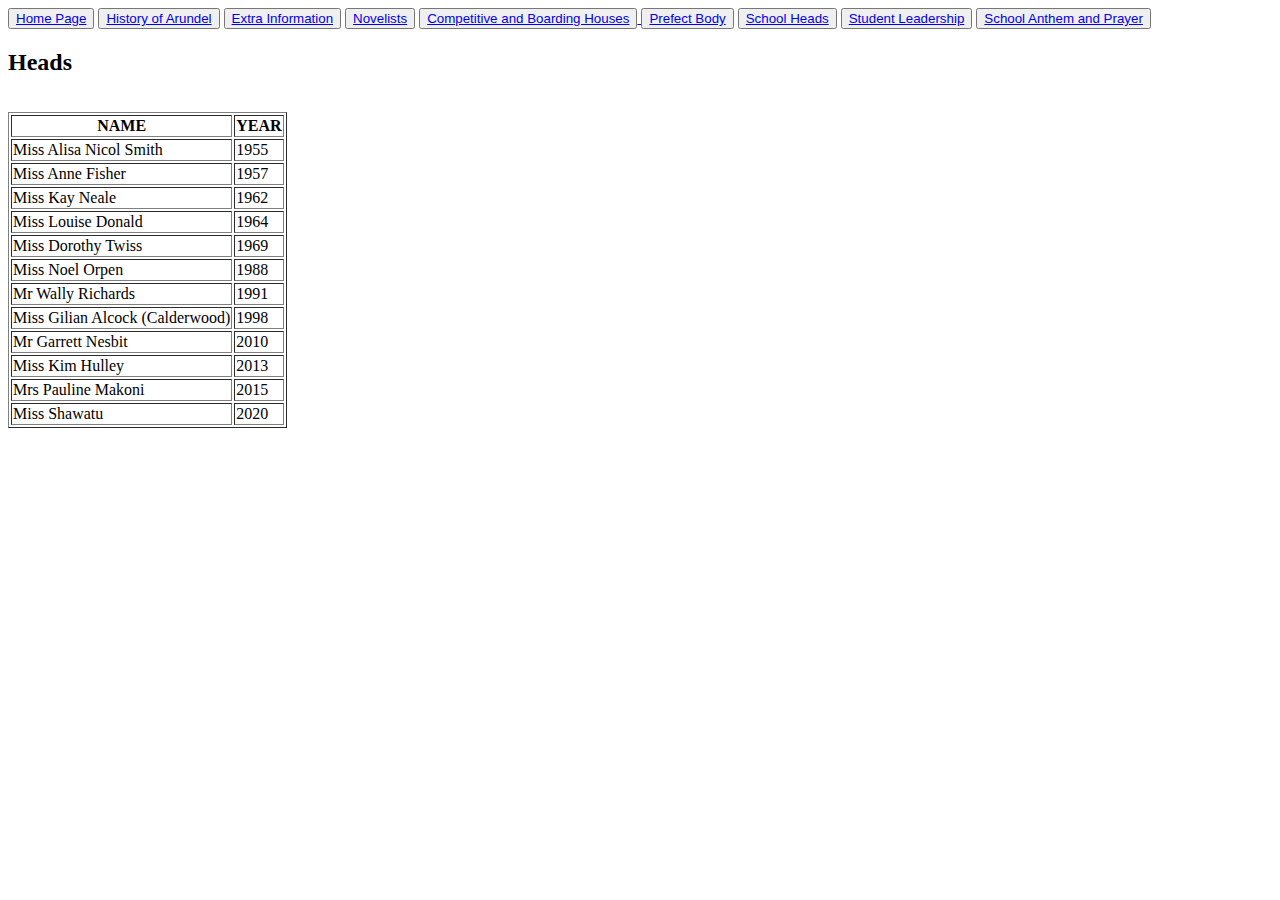
<file: Newcomers Info Website/School heads.html>
<!DOCTYPE html>
<html>
<head>
<meta charset="utf-8">
<meta name="viewport" content="width=device-width, initial-scale=1">
<title>School heads</title>
</head>
<html>
<body>
<section>
<button><a href="Homepage.html">Home Page</a></button>
<button><a href="History of Arundel.html">History of Arundel</a></button>
<button><a href="Extra Info.html">Extra Information</a></button>
<button><a href="Games.html">Novelists</a></button>
<button><a href="Houses.html">Competitive and Boarding Houses</button>
<button><a href="prefect.html">Prefect Body</a></button>
<button><a href="School heads.html">School Heads</a></button>
<button><a href="captains.html">Student Leadership</a></button>
<button><a href="anthem and prayer.html">School Anthem and Prayer</a></button>
</section>
<section>
<h2>Heads</h2>
<p>
<table>
<table border="1">
<tr>
<th>NAME</th>
<th>YEAR</th>
</tr>
<tr>
<td>Miss Alisa Nicol Smith</td>
<td>1955</td>
</tr>
<tr>
<td>Miss Anne Fisher</td>
<td>1957</td>
</tr>
<tr>
<td>Miss Kay Neale</td>
<td>1962</td>
</tr>
<tr>
<td>Miss Louise Donald</td>
<td>1964</td>
</tr>
<tr>
<td>Miss Dorothy Twiss</td>
<td>1969</td>
</tr>
<tr>
<td>Miss Noel Orpen</td>
<td>1988</td>
</tr>
<tr>
<td>Mr Wally Richards</td>
<td>1991</td>
</tr>
<tr>
<td>Miss Gilian Alcock (Calderwood)</td>
<td>1998</td>
</tr>
<tr>
<td>Mr Garrett Nesbit</td>
<td>2010</td>
</tr>
<tr>
<td>Miss Kim Hulley</td>
<td>2013</td>
</tr>
<tr>
<td>Mrs Pauline Makoni</td>
<td>2015</td>
</tr>
<tr>
<td>Miss Shawatu</td>
<td>2020</td>
</tr>
</p>
</section>
</body>
</html>
</file>
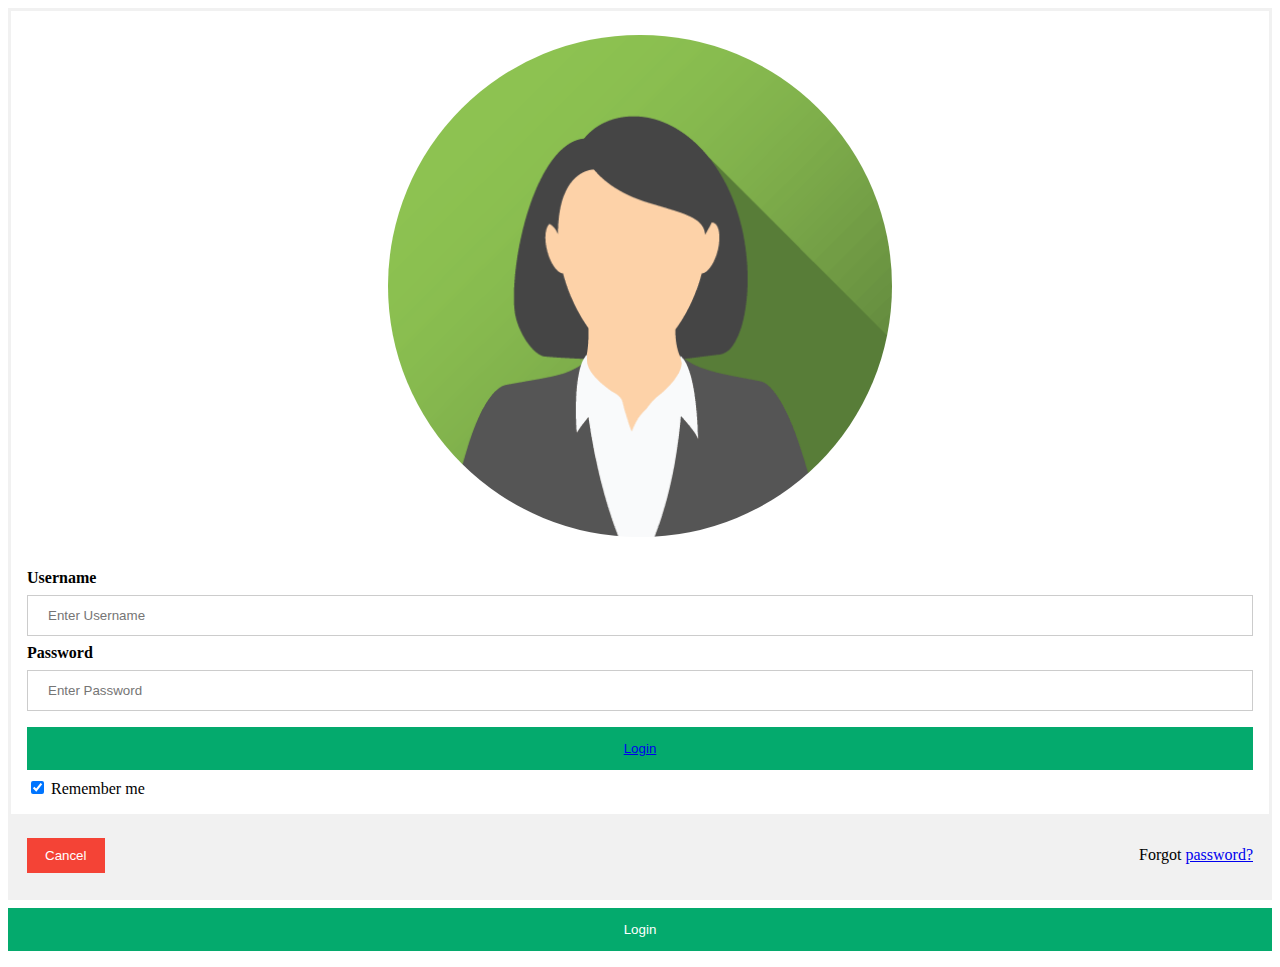
<file: Newcomers Info Website/sign in page.html>
<!DOCTYPE html>
<html>
<head>
<meta charset="utf-8">
<meta name="viewport" content="width=device-width, initial-scale=1">
<meta http-equiv="X-UA-Compatible" content="ie=edge">
<title>sign in page</title>
<link rel="stylesheet" href="style.css">
</head>

<form action="action_page.php" method="post">
  <div class="imgcontainer">
    <img src="img_avatar2.png" alt="Avatar" class="avatar">
  </div>

  <div class="container">
    <label for="uname"><b>Username</b></label>
    <input type="text" placeholder="Enter Username" name="uname" required>

    <label for="psw"><b>Password</b></label>
    <input type="password" placeholder="Enter Password" name="psw" required>

   <button><a href="homepage.html">Login</a></button>
    <label>
      <input type="checkbox" checked="checked" name="remember"> Remember me
    </label>
  </div>

  <div class="container" style="background-color:#f1f1f1">
    <button type="button" class="cancelbtn">Cancel</button>
    <span class="psw">Forgot <a href="#">password?</a></span>
  </div>
</form>
<!-- Button to open the modal login form -->
<button onclick="document.getElementById('id01').style.display='block'">Login</button>

<!-- The Modal -->
<div id="id01" class="modal">
  <span onclick="document.getElementById('id01').style.display='none'"
class="close" title="Close Modal">&times;</span>

  <!-- Modal Content -->
  <form class="modal-content animate" action="/action_page.php">
    <div class="imgcontainer">
      <img src="img_avatar2.png" alt="Avatar" class="avatar">
    </div>

    <div class="container">
      <label for="uname"><b>Username</b></label>
      <input type="text" placeholder="Enter Username" name="uname" required>

      <label for="psw"><b>Password</b></label>
      <input type="password" placeholder="Enter Password" name="psw" required>

      <button><a href="homepage.html">Login</a></button>
      <label>
        <input type="checkbox" checked="checked" name="remember"> Remember me
      </label>
    </div>

    <div class="container" style="background-color:#f1f1f1">
      <button type="button" onclick="document.getElementById('id01').style.display='none'" class="cancelbtn">Cancel</button>
      <span class="psw">Forgot <a href="#">password?</a></span>
    </div>
  </form>
</div>
<script>
// Get the modal
var modal = document.getElementById('id01');

// When the user clicks anywhere outside of the modal, close it
window.onclick = function(event) {
  if (event.target == modal) {
    modal.style.display = "none";
  }
}
</script>
</html>
</file>
<file: Newcomers Info Website/style.css>
/* Bordered form */
form {
    border: 3px solid #f1f1f1;
  }
  
  /* Full-width inputs */
  input[type=text], input[type=password] {
    width: 100%;
    padding: 12px 20px;
    margin: 8px 0;
    display: inline-block;
    border: 1px solid #ccc;
    box-sizing: border-box;
  }
  
  /* Set a style for all buttons */
  button {
    background-color: #04AA6D;
    color: white;
    padding: 14px 20px;
    margin: 8px 0;
    border: none;
    cursor: pointer;
    width: 100%;
  }
  
  /* Add a hover effect for buttons */
  button:hover {
    opacity: 0.8;
  }
  
  /* Extra style for the cancel button (red) */
  .cancelbtn {
    width: auto;
    padding: 10px 18px;
    background-color: #f44336;
  }
  
  /* Center the avatar image inside this container */
  .imgcontainer {
    text-align: center;
    margin: 24px 0 12px 0;
  }
  
  /* Avatar image */
  img.avatar {
    width: 40%;
    border-radius: 50%;
  }
  
  /* Add padding to containers */
  .container {
    padding: 16px;
  }
  
  /* The "Forgot password" text */
  span.psw {
    float: right;
    padding-top: 16px;
  }
  
  /* Change styles for span and cancel button on extra small screens */
  @media screen and (max-width: 300px) {
    span.psw {
      display: block;
      float: none;
    }
    .cancelbtn {
      width: 100%;
    }
  }
  /* The Modal (background) */
  .modal {
    display: none; /* Hidden by default */
    position: fixed; /* Stay in place */
    z-index: 1; /* Sit on top */
    left: 0;
    top: 0;
    width: 100%; /* Full width */
    height: 100%; /* Full height */
    overflow: auto; /* Enable scroll if needed */
    background-color: rgb(0,0,0); /* Fallback color */
    background-color: rgba(0,0,0,0.4); /* Black w/ opacity */
    padding-top: 60px;
  }
  
  /* Modal Content/Box */
  .modal-content {
    background-color: #fefefe;
    margin: 5px auto; /* 15% from the top and centered */
    border: 1px solid #888;
    width: 80%; /* Could be more or less, depending on screen size */
  }
  
  /* The Close Button */
  .close {
    /* Position it in the top right corner outside of the modal */
    position: absolute;
    right: 25px;
    top: 0;
    color: #000;
    font-size: 35px;
    font-weight: bold;
  }
  
  /* Close button on hover */
  .close:hover,
  .close:focus {
    color: red;
    cursor: pointer;
  }
  
  /* Add Zoom Animation */
  .animate {
    -webkit-animation: animatezoom 0.6s;
    animation: animatezoom 0.6s
  }
  
  @-webkit-keyframes animatezoom {
    from {-webkit-transform: scale(0)}
    to {-webkit-transform: scale(1)}
  }
  
  @keyframes animatezoom {
    from {transform: scale(0)}
    to {transform: scale(1)}
  }
</file>
